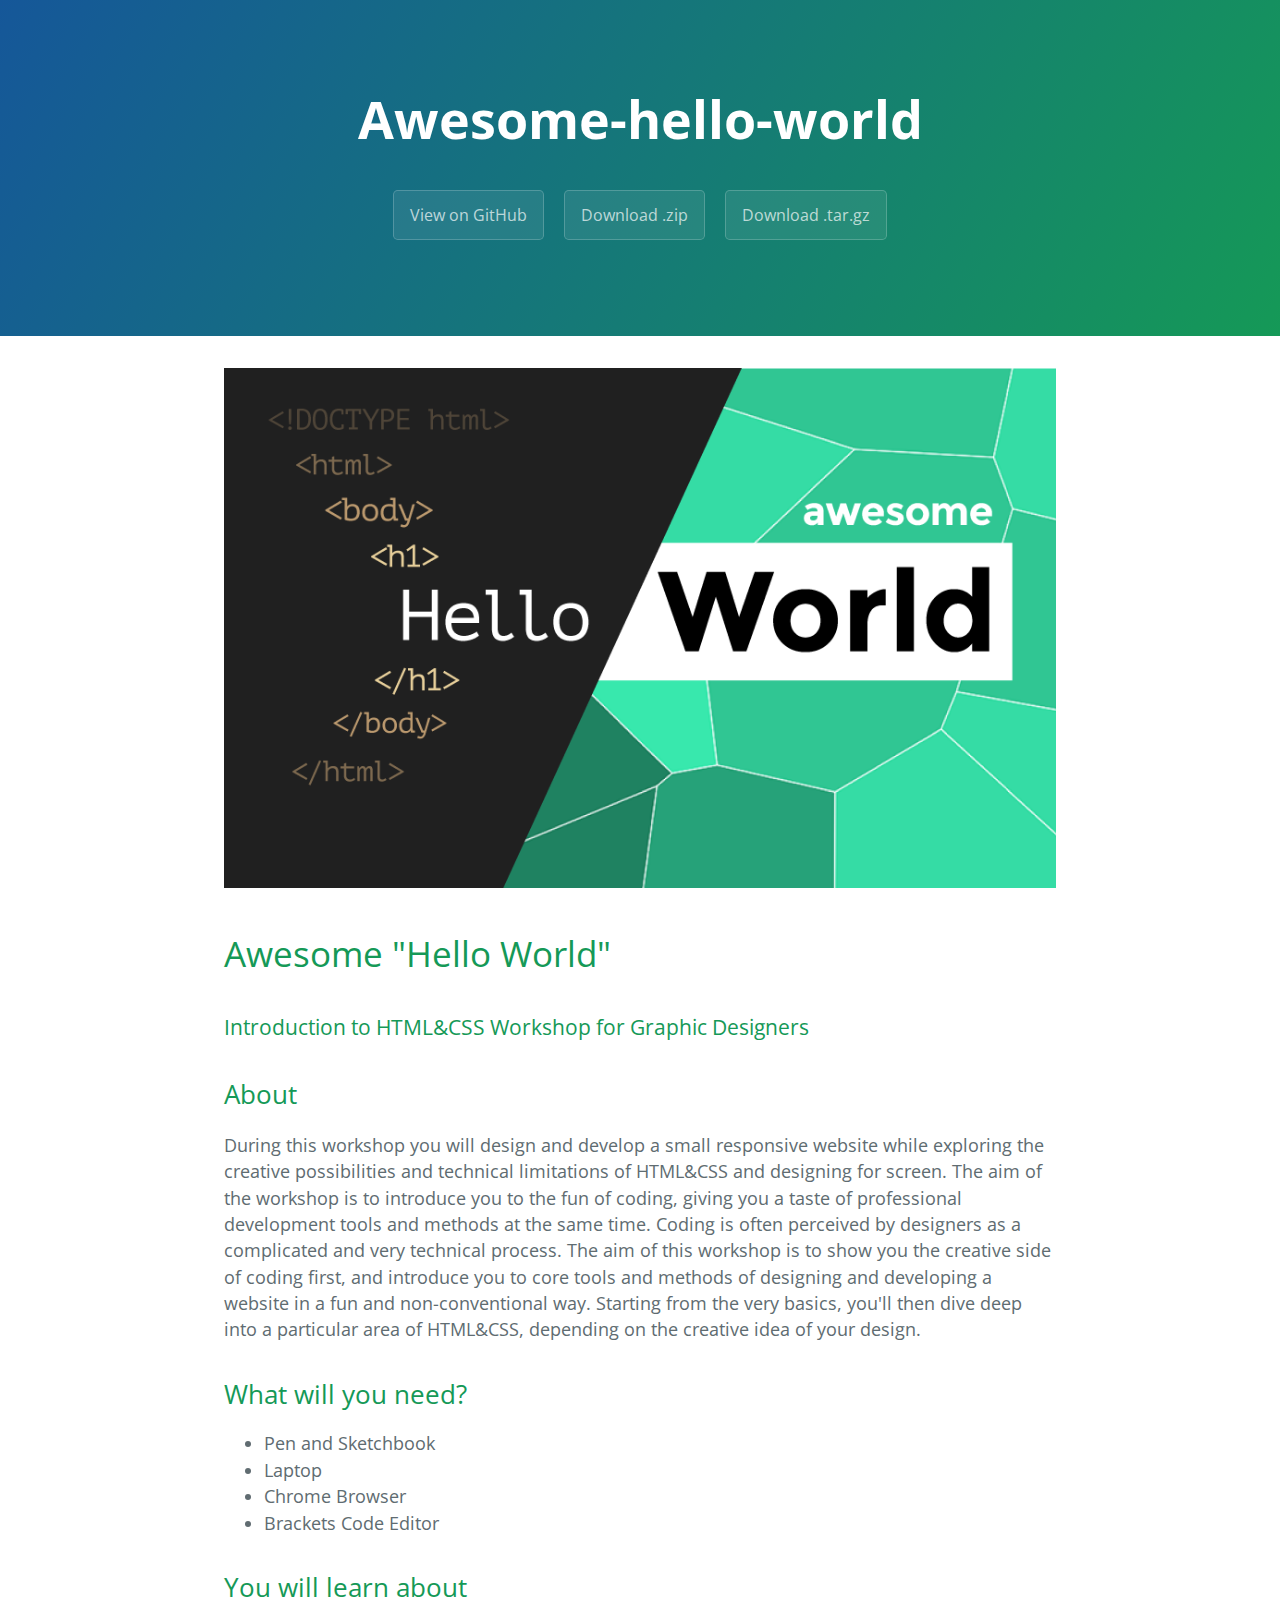
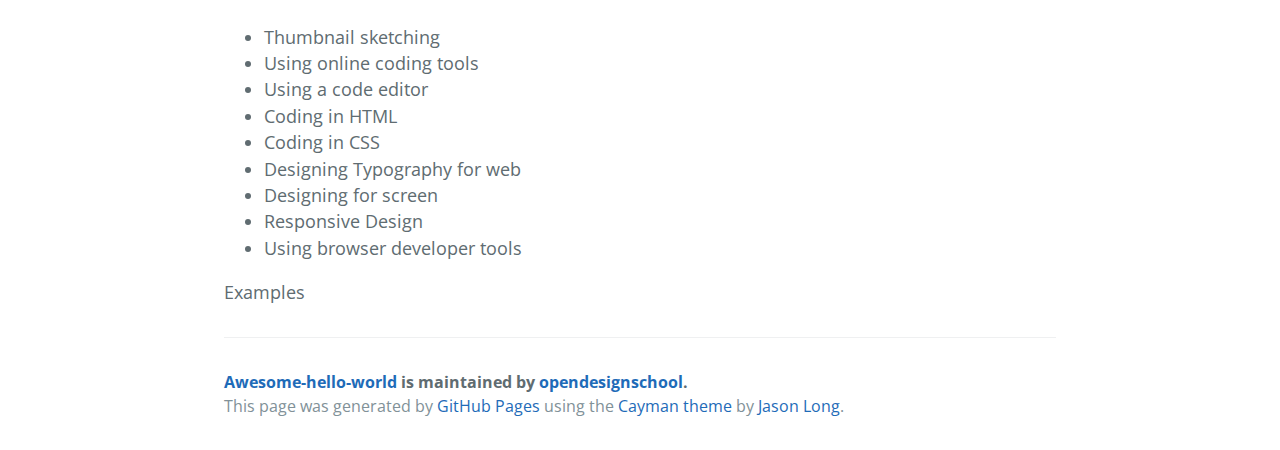
<file: index.html>
<!DOCTYPE html>
<html lang="en-us">
  <head>
    <meta charset="UTF-8">
    <title>Awesome-hello-world by opendesignschool</title>
    <meta name="viewport" content="width=device-width, initial-scale=1">
    <link rel="stylesheet" type="text/css" href="stylesheets/normalize.css" media="screen">
    <link href='https://fonts.googleapis.com/css?family=Open+Sans:400,700' rel='stylesheet' type='text/css'>
    <link rel="stylesheet" type="text/css" href="stylesheets/stylesheet.css" media="screen">
    <link rel="stylesheet" type="text/css" href="stylesheets/github-light.css" media="screen">
  </head>
  <body>
    <section class="page-header">
      <h1 class="project-name">Awesome-hello-world</h1>
      <h2 class="project-tagline"></h2>
      <a href="https://github.com/opendesignschool/awesome-hello-world" class="btn">View on GitHub</a>
      <a href="https://github.com/opendesignschool/awesome-hello-world/zipball/master" class="btn">Download .zip</a>
      <a href="https://github.com/opendesignschool/awesome-hello-world/tarball/master" class="btn">Download .tar.gz</a>
    </section>

    <section class="main-content">
      <p><img src="assets/poster.png" alt="Awesome Hello World" title="Hello World poster"></p>

<h1>
<a id="awesome-hello-world" class="anchor" href="#awesome-hello-world" aria-hidden="true"><span class="octicon octicon-link"></span></a>Awesome "Hello World"</h1>

<h3>
<a id="introduction-to-htmlcss-workshop-for-graphic-designers" class="anchor" href="#introduction-to-htmlcss-workshop-for-graphic-designers" aria-hidden="true"><span class="octicon octicon-link"></span></a>Introduction to HTML&amp;CSS Workshop for Graphic Designers</h3>

<h2>
<a id="about" class="anchor" href="#about" aria-hidden="true"><span class="octicon octicon-link"></span></a>About</h2>

<p>During this workshop you will design and develop a small responsive website while exploring the creative possibilities and technical limitations of HTML&amp;CSS and designing for screen. The aim of the workshop is to introduce you to the fun of coding, giving you a taste of professional development tools and methods at the same time. 
Coding is often perceived by designers as a complicated and very technical process. The aim of this workshop is to show you the creative side of coding first, and introduce you to core tools and methods of designing and developing a website in a fun and non-conventional way. Starting from the very basics, you'll then dive deep into a particular area of HTML&amp;CSS, depending on the creative idea of your design.</p>

<h2>
<a id="what-will-you-need" class="anchor" href="#what-will-you-need" aria-hidden="true"><span class="octicon octicon-link"></span></a>What will you need?</h2>

<ul>
<li>Pen and Sketchbook</li>
<li>Laptop</li>
<li>Chrome Browser</li>
<li>Brackets Code Editor</li>
</ul>

<h2>
<a id="you-will-learn-about" class="anchor" href="#you-will-learn-about" aria-hidden="true"><span class="octicon octicon-link"></span></a>You will learn about</h2>

<ul>
<li>Thumbnail sketching </li>
<li>Using online coding tools</li>
<li>Using a code editor</li>
<li>Coding in HTML</li>
<li>Coding in CSS</li>
<li>Designing Typography for web</li>
<li>Designing for screen</li>
<li>Responsive Design</li>
<li>Using browser developer tools</li>
</ul>

<p>Examples</p>

      <footer class="site-footer">
        <span class="site-footer-owner"><a href="https://github.com/opendesignschool/awesome-hello-world">Awesome-hello-world</a> is maintained by <a href="https://github.com/opendesignschool">opendesignschool</a>.</span>

        <span class="site-footer-credits">This page was generated by <a href="https://pages.github.com">GitHub Pages</a> using the <a href="https://github.com/jasonlong/cayman-theme">Cayman theme</a> by <a href="https://twitter.com/jasonlong">Jason Long</a>.</span>
      </footer>

    </section>

  
  </body>
</html>
</file>
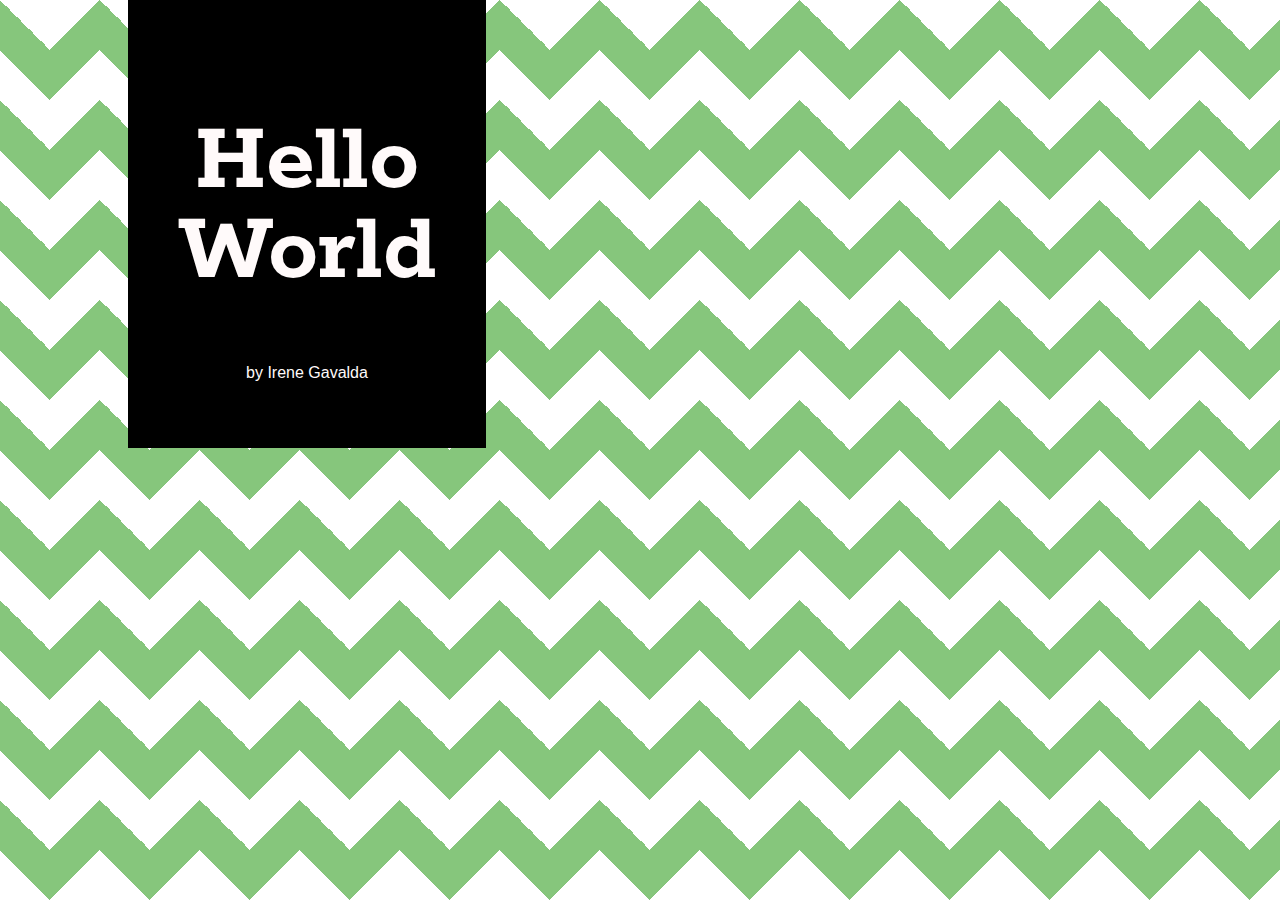
<file: examples/hello_1_1/index.html>
<!DOCTYPE html>
<html>

<head>

  <meta charset="UTF-8">

  <title>CodePen - Pen</title>

    <link rel="stylesheet" href="css/style.css" media="screen" type="text/css" />

</head>

<body>

  <body>
  <div>
   <h1> Hello<br>World</h1>
   <p> <a href="http://irenegavalda.com/" target='blank"'>by Irene Gavalda</a></p>
  </div>  
</body>

</body>

</html>
</file>
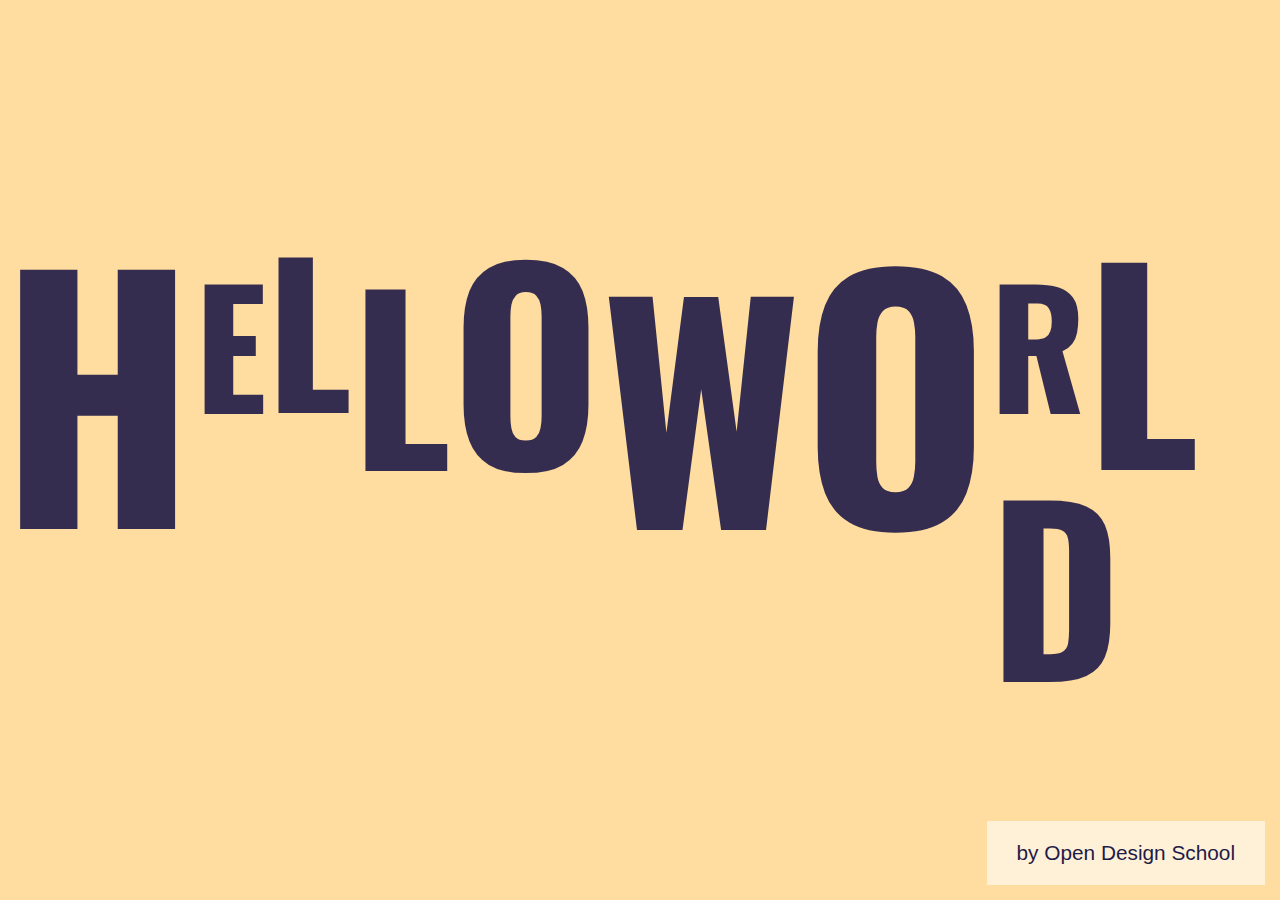
<file: examples/hello_1_2/index.html>
<!DOCTYPE html>
<html>

<head>

  <meta charset="UTF-8">

  <title>CodePen - A Pen by  Captain Anonymous</title>

    <link rel="stylesheet" href="css/style.css" media="screen" type="text/css" />

</head>

<body>

  <html>
  <head>
    <link href='http://fonts.googleapis.com/css?family=Oswald:700' rel='stylesheet' type='text/css'>
  </head>
  <body>
    <h1>
      <span>H</span>
      <span>e</span>
      <span>l</span>
      <span>l</span>
      <span>o</span>
      <span>W</span>
      <span>o</span>
      <span>r</span>
      <span>l</span>
      <span>d</span>
    </h1>
    <p class="by">by Open Design School</p>
  </body>
</html>

</body>

</html>
</file>
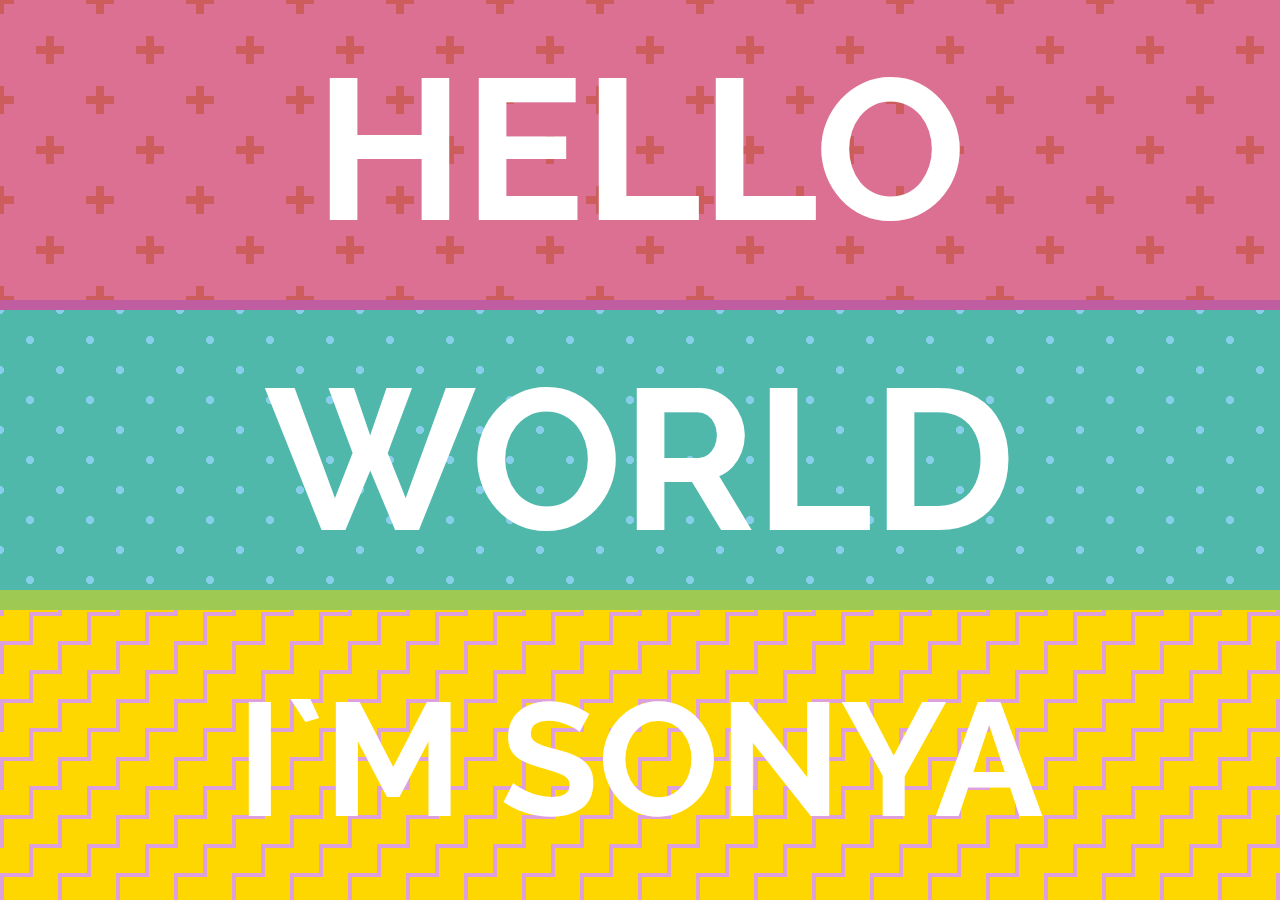
<file: examples/hello_1_3/index.html>
<!DOCTYPE html>
<html>

<head>

  <meta charset="UTF-8">

  <title>CodePen - Pen</title>

    <link rel="stylesheet" href="css/style.css" media="screen" type="text/css" />

</head>

<body>

  <body>

  <div class="hello"> Hello </div>
  <div class="world"> World </div>
  <div class="Sonya">i`m Sonya</div>

</body>

</body>

</html>
</file>
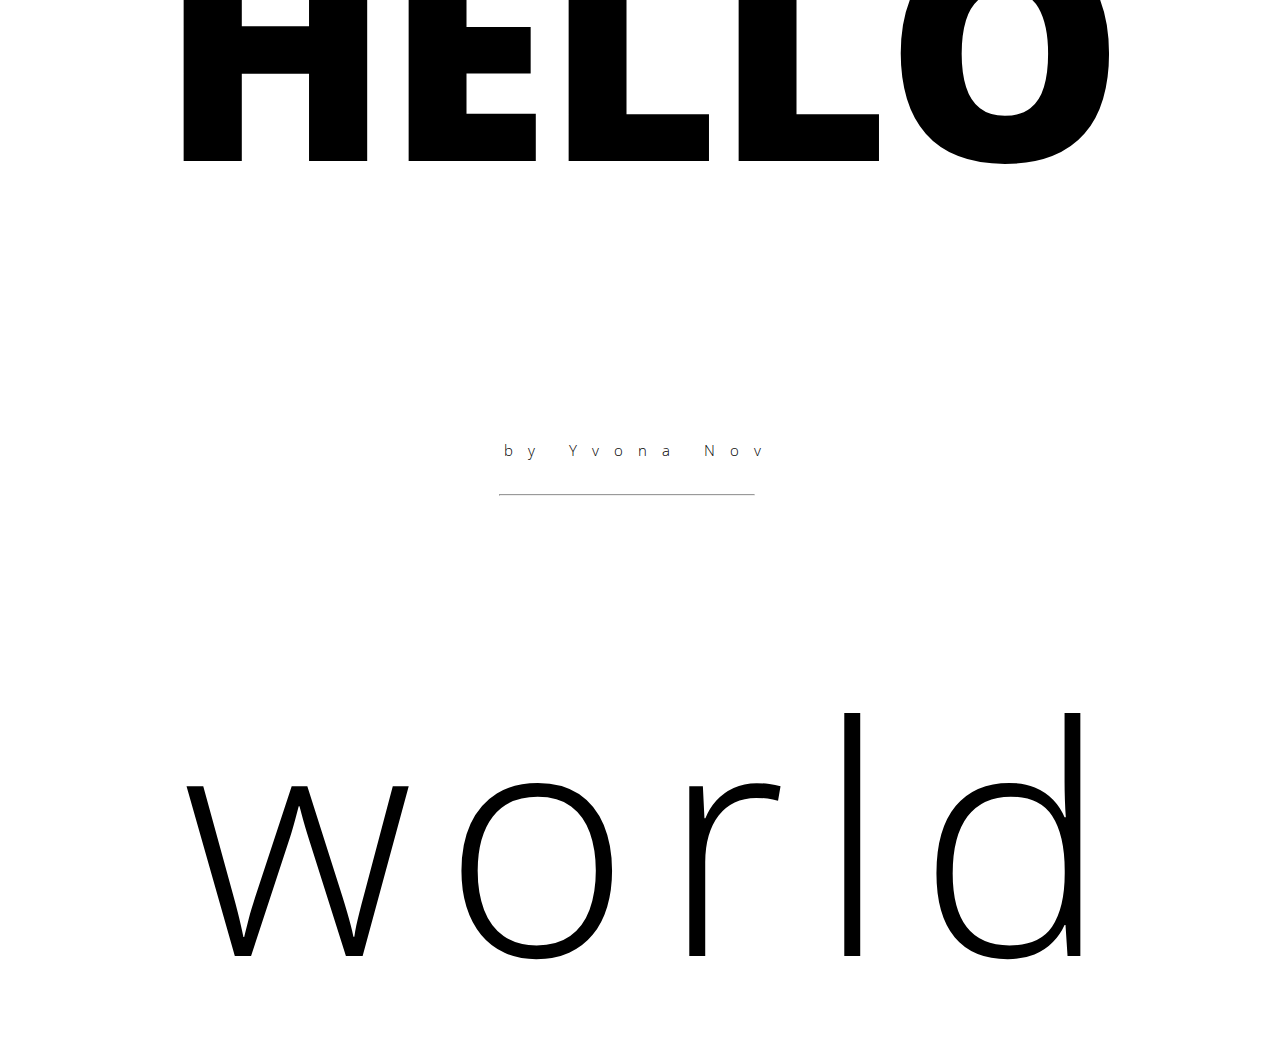
<file: examples/hello_1_4/index.html>
<!DOCTYPE html>
<html>

<head>

  <meta charset="UTF-8">

  <title>Awesome Hello World</title>
<link href='http://fonts.googleapis.com/css?family=Open+Sans:300,800' rel='stylesheet' type='text/css'>
    <link rel="stylesheet" href="style.css" media="screen" type="text/css" />

</head>

<body>

  <body>

  <div class="hello">hello</div>
  <div class="world">world</div>
  <div class="by">by <a href="http://yvonanov.com" target="_blank"> Yvona Nov</a>
    <div class="hr"><hr/></div>
  </div>

</body>

</body>

</html>
</file>
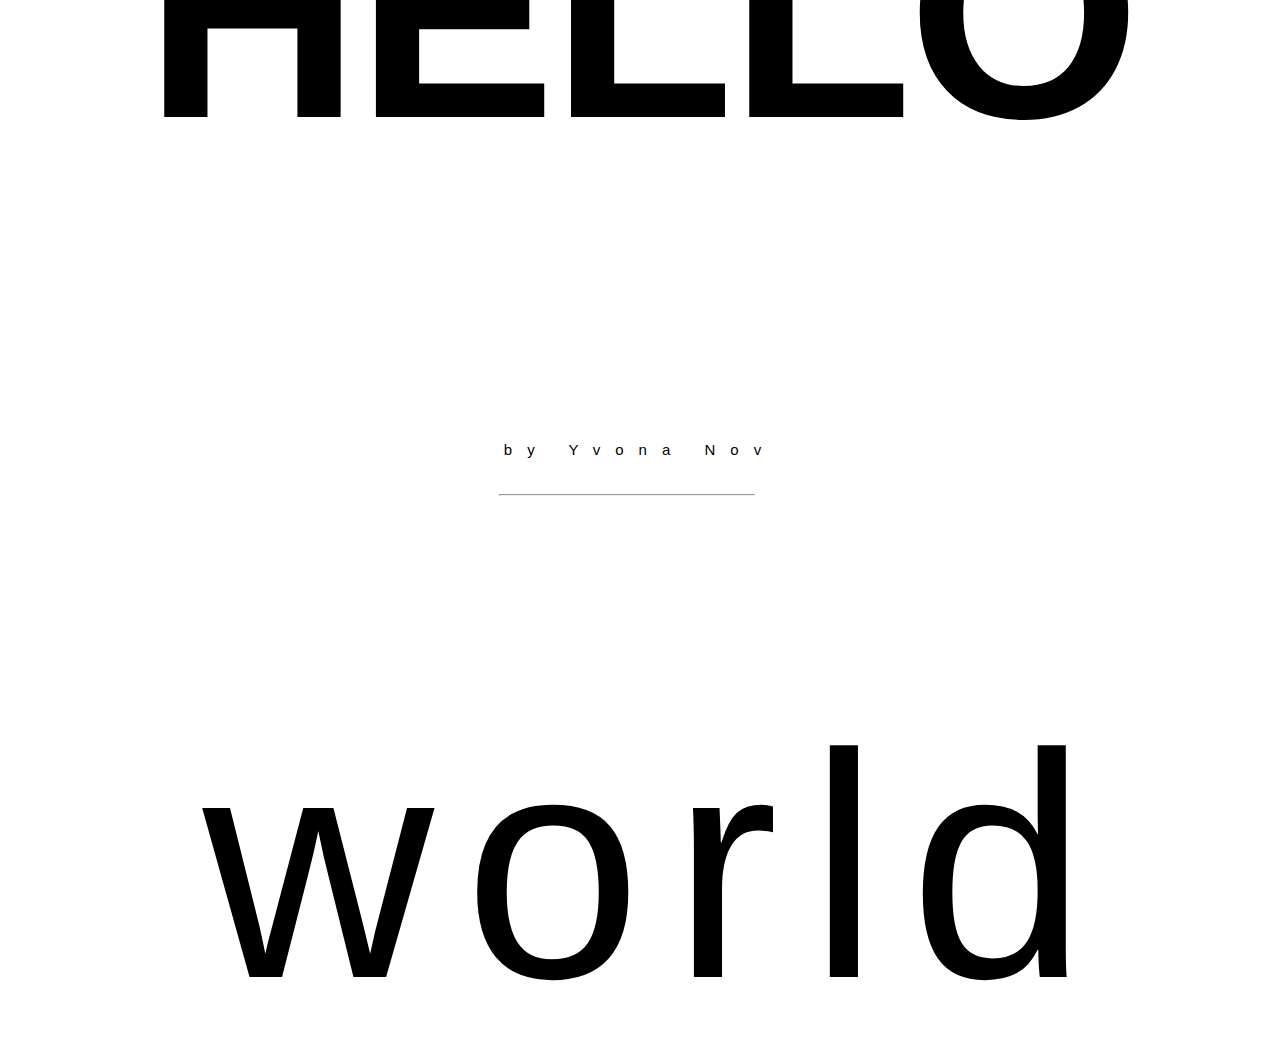
<file: examples/hello_yn_1_4/index.html>
<!DOCTYPE html>
<html>

<head>

  <meta charset="UTF-8">

  <title>CodePen - Pen</title>

    <link rel="stylesheet" href="style.css" media="screen" type="text/css" />

</head>

<body>

  <body>

  <div class="hello">hello</div>
  <div class="world">world</div>
  <div class="by">by Yvona Nov
    <div class="hr"><hr/></div>
  </div>

</body>

</body>

</html>
</file>
<file: stylesheets/stylesheet.css>
* {
  box-sizing: border-box; }

body {
  padding: 0;
  margin: 0;
  font-family: "Open Sans", "Helvetica Neue", Helvetica, Arial, sans-serif;
  font-size: 16px;
  line-height: 1.5;
  color: #606c71; }

a {
  color: #1e6bb8;
  text-decoration: none; }
  a:hover {
    text-decoration: underline; }

.btn {
  display: inline-block;
  margin-bottom: 1rem;
  color: rgba(255, 255, 255, 0.7);
  background-color: rgba(255, 255, 255, 0.08);
  border-color: rgba(255, 255, 255, 0.2);
  border-style: solid;
  border-width: 1px;
  border-radius: 0.3rem;
  transition: color 0.2s, background-color 0.2s, border-color 0.2s; }
  .btn + .btn {
    margin-left: 1rem; }

.btn:hover {
  color: rgba(255, 255, 255, 0.8);
  text-decoration: none;
  background-color: rgba(255, 255, 255, 0.2);
  border-color: rgba(255, 255, 255, 0.3); }

@media screen and (min-width: 64em) {
  .btn {
    padding: 0.75rem 1rem; } }

@media screen and (min-width: 42em) and (max-width: 64em) {
  .btn {
    padding: 0.6rem 0.9rem;
    font-size: 0.9rem; } }

@media screen and (max-width: 42em) {
  .btn {
    display: block;
    width: 100%;
    padding: 0.75rem;
    font-size: 0.9rem; }
    .btn + .btn {
      margin-top: 1rem;
      margin-left: 0; } }

.page-header {
  color: #fff;
  text-align: center;
  background-color: #159957;
  background-image: linear-gradient(120deg, #155799, #159957); }

@media screen and (min-width: 64em) {
  .page-header {
    padding: 5rem 6rem; } }

@media screen and (min-width: 42em) and (max-width: 64em) {
  .page-header {
    padding: 3rem 4rem; } }

@media screen and (max-width: 42em) {
  .page-header {
    padding: 2rem 1rem; } }

.project-name {
  margin-top: 0;
  margin-bottom: 0.1rem; }

@media screen and (min-width: 64em) {
  .project-name {
    font-size: 3.25rem; } }

@media screen and (min-width: 42em) and (max-width: 64em) {
  .project-name {
    font-size: 2.25rem; } }

@media screen and (max-width: 42em) {
  .project-name {
    font-size: 1.75rem; } }

.project-tagline {
  margin-bottom: 2rem;
  font-weight: normal;
  opacity: 0.7; }

@media screen and (min-width: 64em) {
  .project-tagline {
    font-size: 1.25rem; } }

@media screen and (min-width: 42em) and (max-width: 64em) {
  .project-tagline {
    font-size: 1.15rem; } }

@media screen and (max-width: 42em) {
  .project-tagline {
    font-size: 1rem; } }

.main-content :first-child {
  margin-top: 0; }
.main-content img {
  max-width: 100%; }
.main-content h1, .main-content h2, .main-content h3, .main-content h4, .main-content h5, .main-content h6 {
  margin-top: 2rem;
  margin-bottom: 1rem;
  font-weight: normal;
  color: #159957; }
.main-content p {
  margin-bottom: 1em; }
.main-content code {
  padding: 2px 4px;
  font-family: Consolas, "Liberation Mono", Menlo, Courier, monospace;
  font-size: 0.9rem;
  color: #383e41;
  background-color: #f3f6fa;
  border-radius: 0.3rem; }
.main-content pre {
  padding: 0.8rem;
  margin-top: 0;
  margin-bottom: 1rem;
  font: 1rem Consolas, "Liberation Mono", Menlo, Courier, monospace;
  color: #567482;
  word-wrap: normal;
  background-color: #f3f6fa;
  border: solid 1px #dce6f0;
  border-radius: 0.3rem; }
  .main-content pre > code {
    padding: 0;
    margin: 0;
    font-size: 0.9rem;
    color: #567482;
    word-break: normal;
    white-space: pre;
    background: transparent;
    border: 0; }
.main-content .highlight {
  margin-bottom: 1rem; }
  .main-content .highlight pre {
    margin-bottom: 0;
    word-break: normal; }
.main-content .highlight pre, .main-content pre {
  padding: 0.8rem;
  overflow: auto;
  font-size: 0.9rem;
  line-height: 1.45;
  border-radius: 0.3rem; }
.main-content pre code, .main-content pre tt {
  display: inline;
  max-width: initial;
  padding: 0;
  margin: 0;
  overflow: initial;
  line-height: inherit;
  word-wrap: normal;
  background-color: transparent;
  border: 0; }
  .main-content pre code:before, .main-content pre code:after, .main-content pre tt:before, .main-content pre tt:after {
    content: normal; }
.main-content ul, .main-content ol {
  margin-top: 0; }
.main-content blockquote {
  padding: 0 1rem;
  margin-left: 0;
  color: #819198;
  border-left: 0.3rem solid #dce6f0; }
  .main-content blockquote > :first-child {
    margin-top: 0; }
  .main-content blockquote > :last-child {
    margin-bottom: 0; }
.main-content table {
  display: block;
  width: 100%;
  overflow: auto;
  word-break: normal;
  word-break: keep-all; }
  .main-content table th {
    font-weight: bold; }
  .main-content table th, .main-content table td {
    padding: 0.5rem 1rem;
    border: 1px solid #e9ebec; }
.main-content dl {
  padding: 0; }
  .main-content dl dt {
    padding: 0;
    margin-top: 1rem;
    font-size: 1rem;
    font-weight: bold; }
  .main-content dl dd {
    padding: 0;
    margin-bottom: 1rem; }
.main-content hr {
  height: 2px;
  padding: 0;
  margin: 1rem 0;
  background-color: #eff0f1;
  border: 0; }

@media screen and (min-width: 64em) {
  .main-content {
    max-width: 64rem;
    padding: 2rem 6rem;
    margin: 0 auto;
    font-size: 1.1rem; } }

@media screen and (min-width: 42em) and (max-width: 64em) {
  .main-content {
    padding: 2rem 4rem;
    font-size: 1.1rem; } }

@media screen and (max-width: 42em) {
  .main-content {
    padding: 2rem 1rem;
    font-size: 1rem; } }

.site-footer {
  padding-top: 2rem;
  margin-top: 2rem;
  border-top: solid 1px #eff0f1; }

.site-footer-owner {
  display: block;
  font-weight: bold; }

.site-footer-credits {
  color: #819198; }

@media screen and (min-width: 64em) {
  .site-footer {
    font-size: 1rem; } }

@media screen and (min-width: 42em) and (max-width: 64em) {
  .site-footer {
    font-size: 1rem; } }

@media screen and (max-width: 42em) {
  .site-footer {
    font-size: 0.9rem; } }
</file>
<file: stylesheets/github-light.css>
/*
   Copyright 2014 GitHub Inc.

   Licensed under the Apache License, Version 2.0 (the "License");
   you may not use this file except in compliance with the License.
   You may obtain a copy of the License at

       http://www.apache.org/licenses/LICENSE-2.0

   Unless required by applicable law or agreed to in writing, software
   distributed under the License is distributed on an "AS IS" BASIS,
   WITHOUT WARRANTIES OR CONDITIONS OF ANY KIND, either express or implied.
   See the License for the specific language governing permissions and
   limitations under the License.

*/

.pl-c /* comment */ {
  color: #969896;
}

.pl-c1      /* constant, markup.raw, meta.diff.header, meta.module-reference, meta.property-name, support, support.constant, support.variable, variable.other.constant */,
.pl-s .pl-v /* string variable */ {
  color: #0086b3;
}

.pl-e  /* entity */,
.pl-en /* entity.name */ {
  color: #795da3;
}

.pl-s .pl-s1 /* string source */,
.pl-smi      /* storage.modifier.import, storage.modifier.package, storage.type.java, variable.other, variable.parameter.function */ {
  color: #333;
}

.pl-ent /* entity.name.tag */ {
  color: #63a35c;
}

.pl-k /* keyword, storage, storage.type */ {
  color: #a71d5d;
}

.pl-pds              /* punctuation.definition.string, string.regexp.character-class */,
.pl-s                /* string */,
.pl-s .pl-pse .pl-s1 /* string punctuation.section.embedded source */,
.pl-sr               /* string.regexp */,
.pl-sr .pl-cce       /* string.regexp constant.character.escape */,
.pl-sr .pl-sra       /* string.regexp string.regexp.arbitrary-repitition */,
.pl-sr .pl-sre       /* string.regexp source.ruby.embedded */ {
  color: #183691;
}

.pl-v /* variable */ {
  color: #ed6a43;
}

.pl-id /* invalid.deprecated */ {
  color: #b52a1d;
}

.pl-ii /* invalid.illegal */ {
  background-color: #b52a1d;
  color: #f8f8f8;
}

.pl-sr .pl-cce /* string.regexp constant.character.escape */ {
  color: #63a35c;
  font-weight: bold;
}

.pl-ml /* markup.list */ {
  color: #693a17;
}

.pl-mh        /* markup.heading */,
.pl-mh .pl-en /* markup.heading entity.name */,
.pl-ms        /* meta.separator */ {
  color: #1d3e81;
  font-weight: bold;
}

.pl-mq /* markup.quote */ {
  color: #008080;
}

.pl-mi /* markup.italic */ {
  color: #333;
  font-style: italic;
}

.pl-mb /* markup.bold */ {
  color: #333;
  font-weight: bold;
}

.pl-md /* markup.deleted, meta.diff.header.from-file */ {
  background-color: #ffecec;
  color: #bd2c00;
}

.pl-mi1 /* markup.inserted, meta.diff.header.to-file */ {
  background-color: #eaffea;
  color: #55a532;
}

.pl-mdr /* meta.diff.range */ {
  color: #795da3;
  font-weight: bold;
}

.pl-mo /* meta.output */ {
  color: #1d3e81;
}
</file>
<file: examples/hello_1_1/css/style.css>
@import url(http://fonts.googleapis.com/css?family=Rokkitt:700);

* {
  -webkit-transition: 1s all ease-in-out;
  -moz-transition: 1s all ease-in-out;
  -ms-transition: 1s all ease-in-out;
  -o-transition: 1s all ease-in-out;
  transition: 1s all ease-in-out;
}



body{
  text-align: center;
  background: 
  linear-gradient(135deg, white 25%, transparent 25%) -50px 0,
  linear-gradient(225deg, white 25%, transparent 25%) -50px 0,
  linear-gradient(315deg, white 25%, transparent 25%),
  linear-gradient(45deg, white 25%, transparent 25%);	
  background-size: 100px 100px;
  background-color: #86C67C;
}

h1 {
  font-family: 'Rokkitt', serif;
  color:#FFFAFA;
  font-size: 100px;
  line-height: 90%;
}

a {
  text-decoration: none;
  font-family: Arial;
  color:#FFFAFA;
}

a:hover {
  font-family: Arial;
  color:#86C67C;
}

div {
  position: absolute;
  top: 0;
  left: 10%;
  background-color: black;
  padding: 50px;
}

/*Media query for smart phones (portrait and landscape)*/

@media screen 
    and (max-width: 480px)
    and (min-device-width: 320px){
    body {
        background-color: lightblue;
        margin: 0;
    }

        h1 {
  font-family: 'Rokkitt', serif;
  color:#FFFAFA;
  font-size: 50px;
  line-height: 90%;
}
 
        a {
  text-decoration: none;
  font-family: Arial;
  color:#FFFAFA;
}

a:hover {
  font-family: Arial;
  color:lightblue;
}
        
        div {
  position: relative;
  top: 0;
  margin-left: auto;
  margin-right: auto;
  background-color: black;
  padding: 50px;
width: 150px;
left: 0;
}

}
</file>
<file: examples/hello_1_2/css/style.css>
*{
    box-sizing:border-box;
      -webkit-transition: all 1s ease-in-out;
  -moz-transition: all 1s ease-in-out;
  -o-transition: all 1s ease-in-out;
  transition: all 1s ease-in-out;
}


body {
  background:#FFDC9F;
  font-size:16px;
}


h1 {
  color:#1F1B47;
  opacity:0.9;
  font-weight:bold;
  font-family: 'Oswald', sans-serif;
  text-align:center;
  text-transform:uppercase;
  width:100%;
  position:absolute;
  top:50%;
  left:50%;
  -webkit-transform: translate(-50%,-50%);
  -moz-transform: translate(-50%,-50%);
  -ms-transform: translate(-50%,-50%);
  -o-transform: translate(-50%,-50%);
  transform: translate(-50%,-50%);
  max-width:1300px;
}


h1 span {
  float:left;
  margin:0;
  padding:0;
  line-height:0.9em;
}


h1 span:nth-child(2n) {
  font-size:5em;
  margin-top:10px;
}

h1 span:nth-child(2n+1) {
  font-size:6em;
    margin-top:-20px;
}

h1 span:nth-child(3n+1) {
  font-size:7em;
}

h1 span:nth-child(4n+1) {
  font-size:8em;
}

h1 span:nth-child(5n+1) {
  font-size:9em;
}

h1 span:nth-child(6n+1) {
  font-size:10em;
}

.by {
  font-family:helvetica, sans-serif;
  font-weight:100;
  font-size:1.3em;
  display:block;
  margin:15px;
  color:#1F1B47;
  position:absolute;
  bottom:0;
  right:0;
  background:rgba(255,255,255,0.6);
  padding:20px 30px;
  

}
</file>
<file: examples/hello_1_3/css/style.css>
@import url(http://fonts.googleapis.com/css?family=Raleway:200);

body {
  height: 100vh;
  font-family: 'Raleway', sans-serif;
    font-weight: bold;
  text-align: center;
  margin:0;





}


.hello, .Sonya, .world {
  height:33.33vh;
  font-size:200px;
  color:white;
  text-transform:uppercase;
  line-height: 33.33vh;

}

.hello{

    background:
radial-gradient(circle, transparent 20%, #DB7093 20%, #DB7093 50%, transparent 50%, transparent),
radial-gradient(circle, transparent 20%, #DB7093 20%, #DB7093 80%, transparent 80%, transparent) 50px 50px,
linear-gradient(#CD5C5C 8px, transparent 8px) 0 -4px,
linear-gradient(90deg, #CD5C5C 8px, transparent 8px) -4px 0;
background-color: #DB7093;
background-size:100px 100px, 100px 100px, 50px 50px, 50px 50px;



}
.world{
  background:rgb(79,184,171);
  border-top:10px rgb(192,93,161) solid;
  border-bottom:10px rgb(158,202,84) solid;

  background-image: radial-gradient(#87CEEB 10%, transparent 10%),
radial-gradient(#87CEEB 10%, transparent 10%);
background-size: 60px 60px;
background-position: 0 0, 30px 30px;



}

.Sonya{
  background:rgb(254,197,47);
  font-size:160px;
  border-top:10px rgb(158,202,84) solid;

background-color: #DDA0DD;
background-size: 58px 58px;
background-position: 0px 2px, 4px 35px, 29px 31px, 33px 6px,
0px 36px, 4px 2px, 29px 6px, 33px 30px;
background-image:
linear-gradient(335deg, #FFD700 23px, transparent 23px),
linear-gradient(155deg, #FFD700 23px, transparent 23px),
linear-gradient(335deg, #FFD700 23px, transparent 23px),
linear-gradient(155deg, #FFD700 23px, transparent 23px),

linear-gradient(335deg, #FFD700 10px, transparent 10px),
linear-gradient(155deg, #FFD700 10px, transparent 10px),
linear-gradient(335deg, #FFD700 10px, transparent 10px),
linear-gradient(155deg, #FFD700 10px, transparent 10px);

}

*{
    box-sizing:border-box;
      -webkit-transition: all 1s ease-in-out;
  -moz-transition: all 1s ease-in-out;
  -o-transition: all 1s ease-in-out;
  transition: all 1s ease-in-out;
}




@media screen and (max-width: 800px), screen and ( max-height:600px ) {


    .world{
  border-top:10px rgb(192,93,161) solid;
  border-bottom:10px rgb(158,202,84) solid;

  background-image: radial-gradient(#87CEEB 10%, transparent 10%),
radial-gradient(#87CEEB 10%, transparent 10%);
background-size:60px 60px;
        background-position: 0 0, 30px 30px;



    }


    .hello, .Sonya, .world {
  height:33.33vh;
  font-size:70px;
  color:white;
  text-transform:uppercase;
  line-height: 33.33vh;

}

}
</file>
<file: examples/hello_1_4/style.css>
* {
  -webkit-transition: 1s all ease-in-out;
  -moz-transition: 1s all ease-in-out;
  -ms-transition: 1s all ease-in-out;
  -o-transition: 1s all ease-in-out;
  transition: 1s all ease-in-out;
}


html {
  height:100vh;
  width:100%;
  overflow:hidden;
}

body {
  margin:0;
  height:100vh;
  font-family:'Open Sans', sans-serif; 
}


div.hr {
  color:black;
  background: black; 
  width: 20%; 
  height: 1px;
  margin-left:39%;
  margin-top:-46vh;
 
} 

.hello{
  font-size:300px; 
  text-transform:uppercase;
  font-weight:800;
  letter-spacing:-5px;
  position:absolute;
  top:-160px;
  width:100%;
  text-align:center;
    width:100%;
}
.world{
  padding-left:20px;
  font-size:320px;
  font-weight:300;
  letter-spacing:30px;
  position:absolute;
  bottom:-150px;
  text-align:center;
    width:100%;
 
}
.by{
  font-size:15px;
  font-weight:300;
  letter-spacing:15px;
  position:absolute;
  width:100%;
  text-align:center;
  line-height:100vh;
    width:100%;
}


a, a :visited, a:hover {
  
  text-decoration:none;
  color:black;
}


@media only screen and (max-width: 990px), screen and (max-height: 400px) {
        
 .hello
  {
   font-size:100px;
   top:-60px;

 }

.world {

  font-size:100px;
  bottom:-50px;
 
}
        
        

    }
</file>
<file: examples/hello_yn_1_4/style.css>
* {
  -webkit-transition: 1s all ease-in-out;
  -moz-transition: 1s all ease-in-out;
  -ms-transition: 1s all ease-in-out;
  -o-transition: 1s all ease-in-out;
  transition: 1s all ease-in-out;
}


html {
  height:100vh;
  width:100%;
  overflow:hidden;
}

body {
  margin:0;
  height:100vh;
  font-family:'Open Sans', sans-serif; 
}


div.hr {
  color:black;
  background: black; 
  width: 20%; 
  height: 1px;
  margin-left:39%;
  margin-top:-46vh;
 
} 

.hello{
  font-size:300px; 
  text-transform:uppercase;
  font-weight:800;
  letter-spacing:-5px;
  position:absolute;
  top:-160px;
  width:100%;
  text-align:center;
    width:100%;
}
.world{
  padding-left:20px;
  font-size:320px;
  font-weight:300;
  letter-spacing:30px;
  position:absolute;
  bottom:-150px;
  text-align:center;
    width:100%;
 
}
.by{
  font-size:15px;
  font-weight:300;
  letter-spacing:15px;
  position:absolute;
  width:100%;
  text-align:center;
  line-height:100vh;
    width:100%;
}


    @media only screen and (max-width: 990px), screen and (max-height: 400px) {
        
        .hello{
  font-size:100px;
              top:-60px;

}
.world{

  font-size:100px;
  bottom:-50px;
 
}
        
        

    }
</file>
